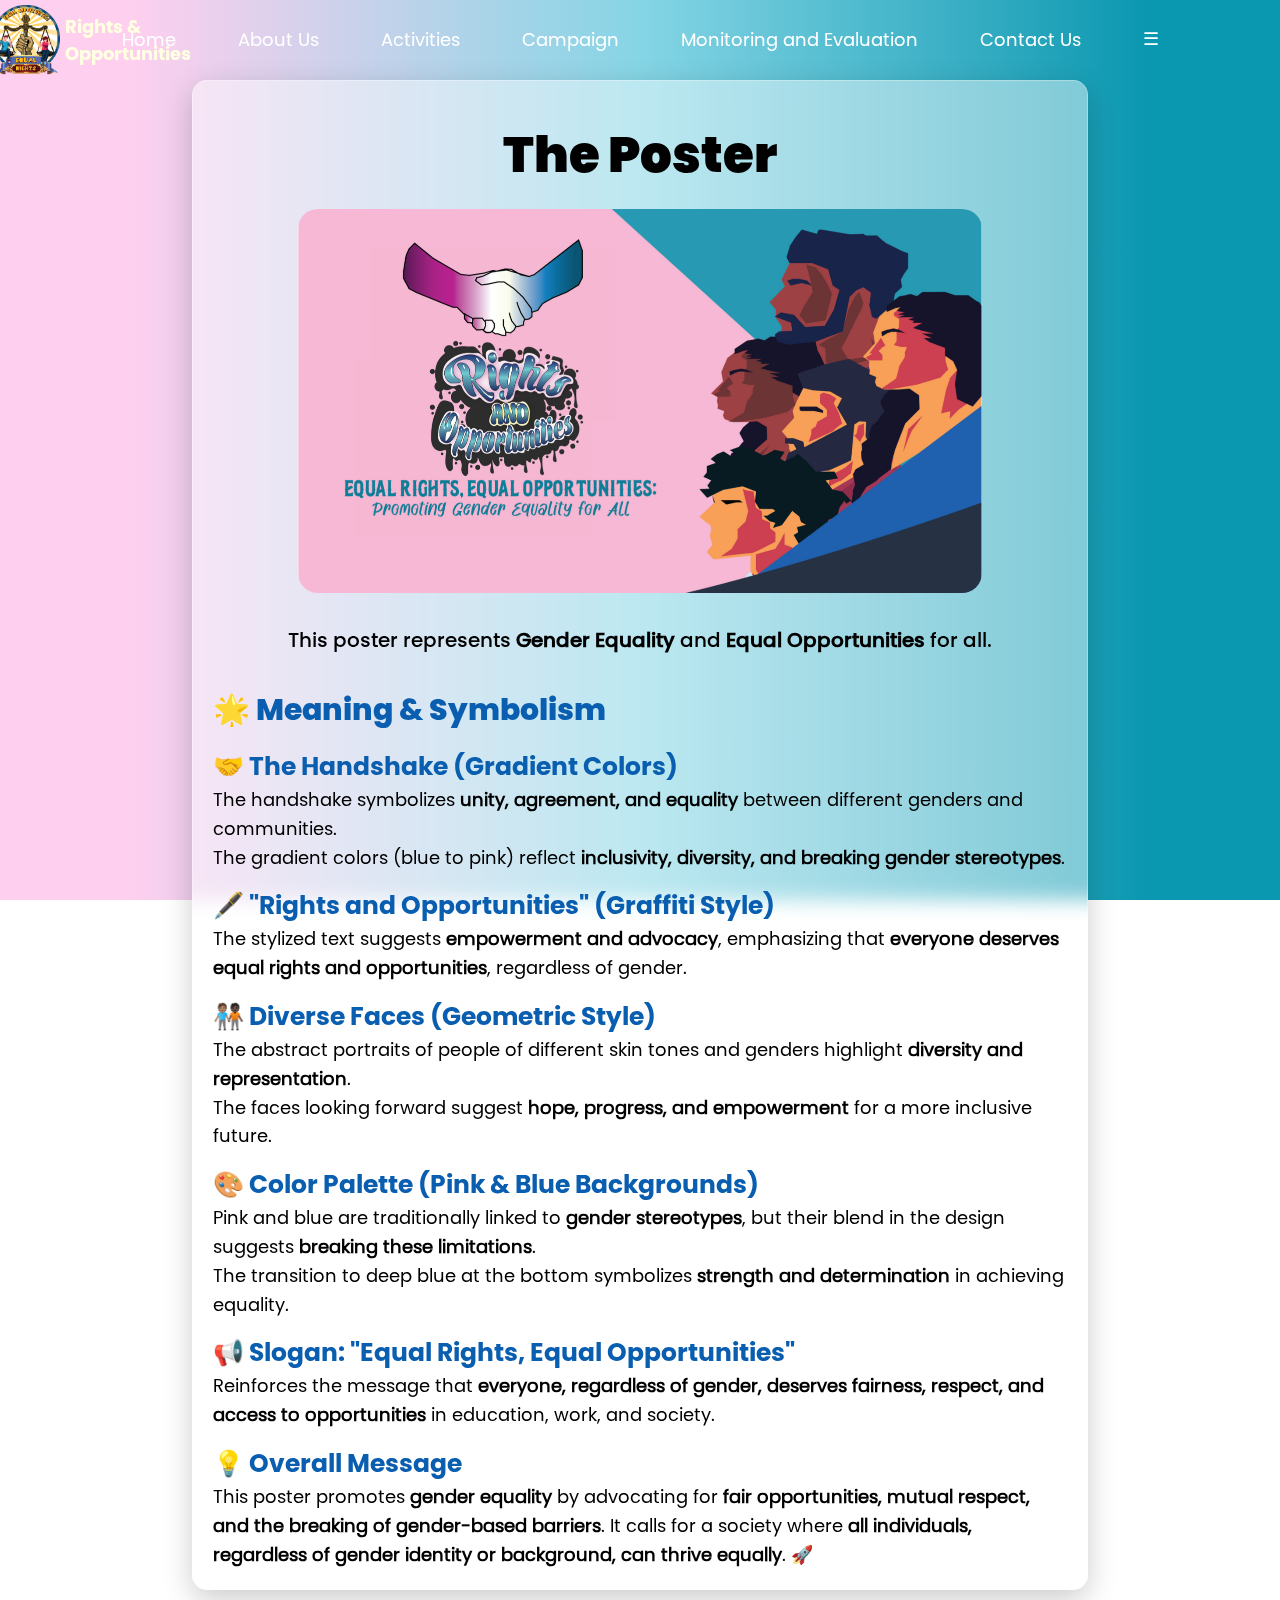
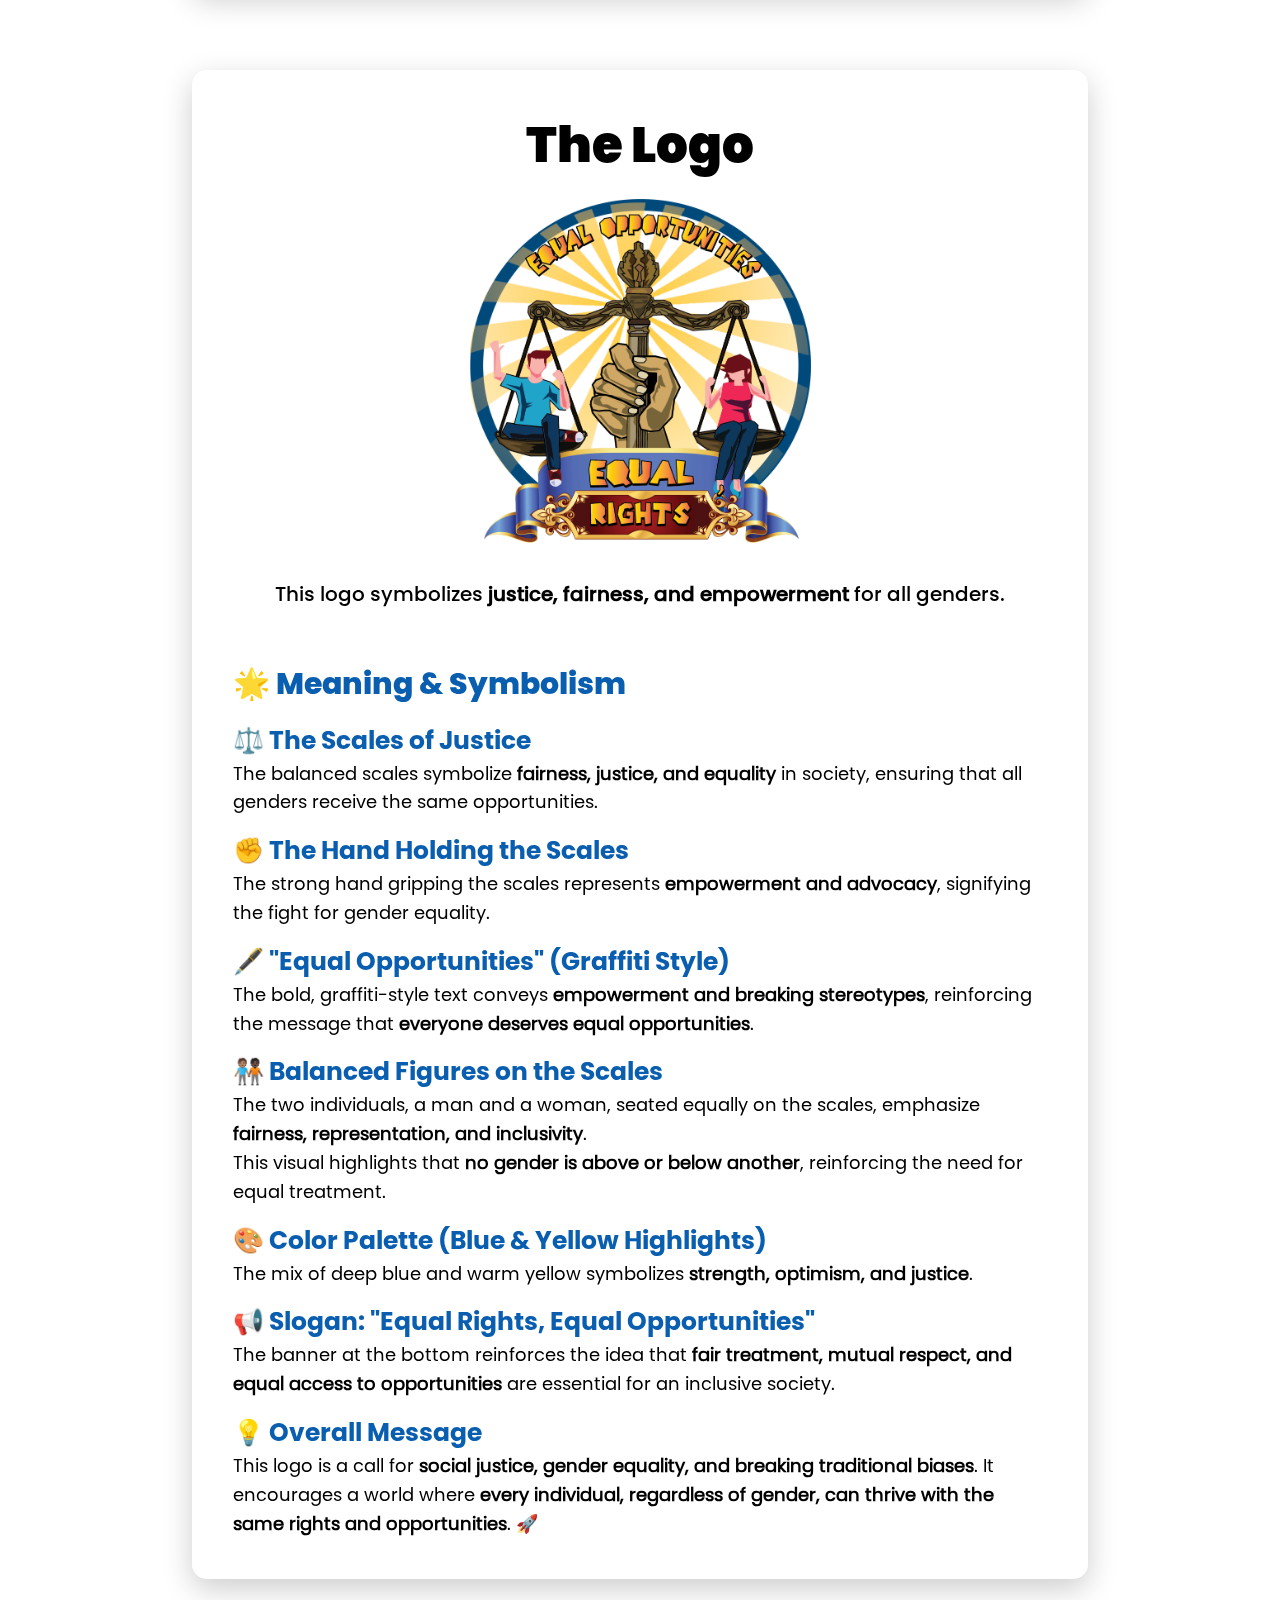
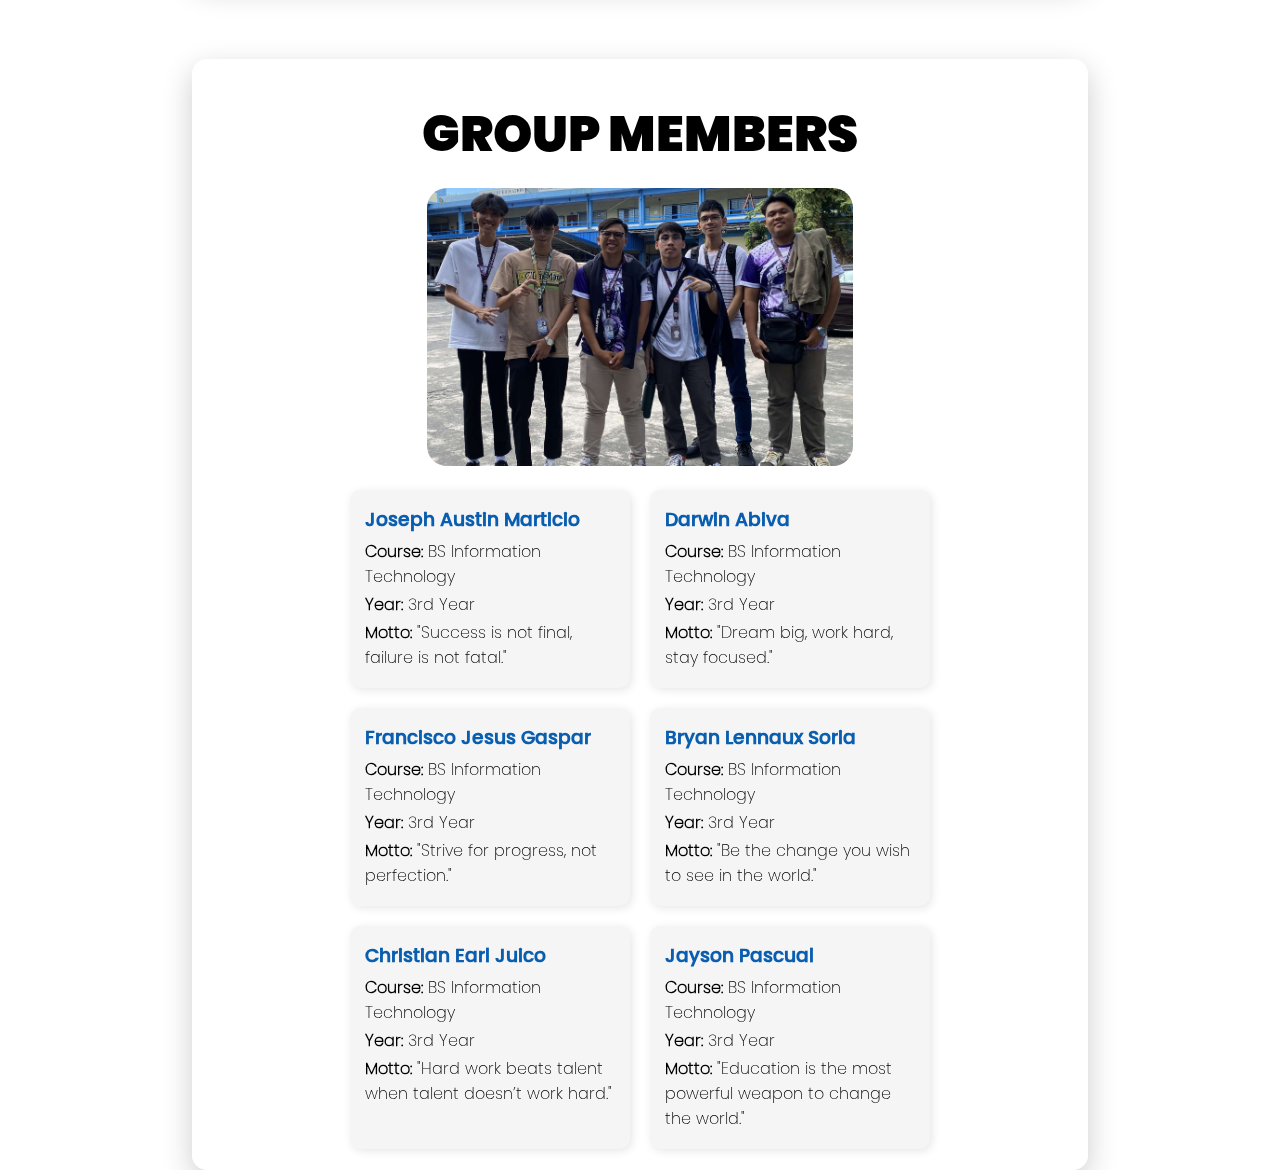
<file: GenderMorePage.html>
<!DOCTYPE html>
<html lang="en">
<head>
    <meta charset="UTF-8">
    <meta name="viewport" content="width=device-width, initial-scale=1.0">
    <title>Rights And Opportunities</title>
    <link rel="stylesheet" href="Style.css">
    <link rel="icon" type="image/png" href="Img/LogoV1.png">
</head>
<body class="MorePages">
    <header class="headering">
        <div class="head">
            <a href="#home">
                <img src="Img/LogoV1.png" alt="" onclick="openLightbox(this)">
                <p>Rights & <br> Opportunities</p>
            </a>
        </div>

        <nav class="Main-Nav">
            <ul class="nav">
                <li><a class="a1 agay" href="index.html#home">Home</a></li>
                <li><a class="a2 agay" href="index.html#about-us">About Us</a></li>
                <li><a class="a3 agay" href="index.html#activities">Activities</a></li>
                <li><a class="a4 agay" href="index.html#campaign">Campaign</a></li>
                <li><a class="a5 agay" href="index.html#monitoring-evaluation">Monitoring and Evaluation</a></li>
                <li><a class="a6 agay" href="index.html#contact-us">Contact Us</a></li>
        <!-- "More" Dropdown -->
        <li class="dropdown">
            <a href="#">☰</a>
            <ul class="dropdown-content">
                <li><a href="GenderMorePage.html#poster">The Poster</a></li>
                <li><a href="GenderMorePage.html#equal-rights">The Logo</a></li>
                <li><a href="GenderMorePage.html#GroupMember">Our Group</a></li>
            </ul>
        </li>
    </ul>
</nav>

    </header>

    <!-- 🔹 Poster Section -->
    <section id="poster">
        <div class="poster-container">
            <h2>The Poster</h2>
    
            <!-- Poster Image with Caption -->
            <figure>
                <img src="Img/PosterV3.png" alt="Gender Equality Poster" id="poster-img" onclick="openLightbox(this)">
            </figure>
    
            <p class="poster-intro">
                This poster represents <span><strong>Gender Equality</strong></span> and <span><strong>Equal Opportunities</strong></span> for all.
            </p>
    
            <div class="poster-meaning">
                <h3>🌟 Meaning & Symbolism</h3>
    
                <h4>🤝 The Handshake (Gradient Colors)</h4>
                <p>
                    The handshake symbolizes <strong>unity, agreement, and equality</strong> between different genders and communities.
                </p>
                <p>
                    The gradient colors (blue to pink) reflect <strong>inclusivity, diversity, and breaking gender stereotypes</strong>.
                </p>
    
                <h4>🖋️ "Rights and Opportunities" (Graffiti Style)</h4>
                <p>
                    The stylized text suggests <strong>empowerment and advocacy</strong>, emphasizing that <strong>everyone deserves equal rights and opportunities</strong>, regardless of gender.
                </p>
    
                <h4>🧑🏽‍🤝‍🧑🏿 Diverse Faces (Geometric Style)</h4>
                <p>
                    The abstract portraits of people of different skin tones and genders highlight <strong>diversity and representation</strong>.
                </p>
                <p>
                    The faces looking forward suggest <strong>hope, progress, and empowerment</strong> for a more inclusive future.
                </p>
    
                <h4>🎨 Color Palette (Pink & Blue Backgrounds)</h4>
                <p>
                    Pink and blue are traditionally linked to <strong>gender stereotypes</strong>, but their blend in the design suggests <strong>breaking these limitations</strong>.
                </p>
                <p>
                    The transition to deep blue at the bottom symbolizes <strong>strength and determination</strong> in achieving equality.
                </p>
    
                <h4>📢 Slogan: "Equal Rights, Equal Opportunities"</h4>
                <p>
                    Reinforces the message that <strong>everyone, regardless of gender, deserves fairness, respect, and access to opportunities</strong> in education, work, and society.
                </p>
    
                <h4>💡 Overall Message</h4>
                <p>
                    This poster promotes <strong>gender equality</strong> by advocating for <strong>fair opportunities, mutual respect, and the breaking of gender-based barriers</strong>.
                    It calls for a society where <strong>all individuals, regardless of gender identity or background, can thrive equally</strong>. 🚀
                </p>
            </div>
        </div>
    </section>
    <section id="equal-rights">
        <div class="lob-container">
            <h2>The Logo</h2>
    
            <!-- New Image with Bolded Caption -->
            <figure>
                <img src="Img/LogoV1.png" alt="Equal Rights & Opportunities Logo" id="logo-img" onclick="openLightbox(this)">
            </figure>
            
    
            <p class="logo-intro">
                This logo symbolizes <span><strong>justice, fairness, and empowerment</strong></span> for all genders.
            </p>
    
            <div class="logo-meaning">
                <h3>🌟 Meaning & Symbolism</h3>
    
                <h4>⚖️ The Scales of Justice</h4>
                <p>
                    The balanced scales symbolize <strong>fairness, justice, and equality</strong> in society, ensuring that all genders receive the same opportunities.
                </p>
    
                <h4>✊ The Hand Holding the Scales</h4>
                <p>
                    The strong hand gripping the scales represents <strong>empowerment and advocacy</strong>, signifying the fight for gender equality.
                </p>
    
                <h4>🖋️ "Equal Opportunities" (Graffiti Style)</h4>
                <p>
                    The bold, graffiti-style text conveys <strong>empowerment and breaking stereotypes</strong>, reinforcing the message that <strong>everyone deserves equal opportunities</strong>.
                </p>
    
                <h4>🧑🏽‍🤝‍🧑🏿 Balanced Figures on the Scales</h4>
                <p>
                    The two individuals, a man and a woman, seated equally on the scales, emphasize <strong>fairness, representation, and inclusivity</strong>.
                </p>
                <p>
                    This visual highlights that <strong>no gender is above or below another</strong>, reinforcing the need for equal treatment.
                </p>
    
                <h4>🎨 Color Palette (Blue & Yellow Highlights)</h4>
                <p>
                    The mix of deep blue and warm yellow symbolizes <strong>strength, optimism, and justice</strong>.
                </p>
    
                <h4>📢 Slogan: "Equal Rights, Equal Opportunities"</h4>
                <p>
                    The banner at the bottom reinforces the idea that <strong>fair treatment, mutual respect, and equal access to opportunities</strong> are essential for an inclusive society.
                </p>
    
                <h4>💡 Overall Message</h4>
                <p>
                    This logo is a call for <strong>social justice, gender equality, and breaking traditional biases</strong>. It encourages a world where <strong>every individual, regardless of gender, can thrive with the same rights and opportunities</strong>. 🚀
                </p>
            </div>
        </div>
    </section>

    <section id="GroupMember">
        <div class="group-container">
            <h2>GROUP MEMBERS</h2>
    
            <!-- Group Picture -->
            <figure>
                <img src="img2/grouppicture.jpg" alt="Group Members" id="group-img" onclick="openLightbox(this)">
            </figure>
    
            <!-- Members List -->
            <div class="members-list">
                <div class="member">
                    <h3>Joseph Austin Marticio</h3>
                    <p><strong>Course:</strong> BS Information Technology</p>
                    <p><strong>Year:</strong> 3rd Year</p>
                    <p><strong>Motto:</strong> "Success is not final, failure is not fatal."</p>
                </div>
    
                <div class="member">
                    <h3>Darwin Abiva</h3>
                    <p><strong>Course:</strong> BS Information Technology</p>
                    <p><strong>Year:</strong> 3rd Year</p>
                    <p><strong>Motto:</strong> "Dream big, work hard, stay focused."</p>
                </div>
                <div class="member">
                    <h3>Francisco Jesus Gaspar</h3>
                    <p><strong>Course:</strong> BS Information Technology</p>
                    <p><strong>Year:</strong> 3rd Year</p>                   
                    <p><strong>Motto:</strong> "Strive for progress, not perfection."</p>
                </div>
                <div class="member">
                    <h3>Bryan Lennaux Soria</h3>
                    <p><strong>Course:</strong> BS Information Technology</p>
                    <p><strong>Year:</strong> 3rd Year</p>
                    
                    <p><strong>Motto:</strong> "Be the change you wish to see in the world."</p>
                </div>
                <div class="member">
                    <h3>Christian Earl Juico</h3>
                    <p><strong>Course:</strong> BS Information Technology</p>
                    <p><strong>Year:</strong> 3rd Year</p>
                    
                    <p><strong>Motto:</strong> "Hard work beats talent when talent doesn’t work hard."</p>
                </div>
                <div class="member">
                    <h3>Jayson Pascual</h3>
                    <p><strong>Course:</strong> BS Information Technology</p>
                    <p><strong>Year:</strong> 3rd Year</p>
                    <p><strong>Motto:</strong> "Education is the most powerful weapon to change the world."</p>
                </div>
            </div>
        </div>
    </section>


    <section style="height: 110px;"></section>

    <div id="lightbox" onclick="closeLightbox()">
        <img id="lightbox-img">
    </div>

    <script src="scripts.js"></script>
</body>
</html>
</file>
<file: Style.css>
@font-face {
    font-family: PBlack;
    src: url(Fonts/PoppinsBlack-VxOe.otf);
}
@font-face {
    font-family: PBold;
    src: url(Fonts/PoppinsBold-GdJA.otf);
}
@font-face {
    font-family:PExBold ;
    src:url(Fonts/PoppinsExtrabold-zDdL.otf) ;
}
@font-face {
    font-family:PRegu;
    src: url(Fonts/PoppinsRegular-B2Bw.otf);
}
@font-face {
    font-family: PMeds;
    src: url(Fonts/PoppinsMedium-1JPv.otf);
}
@font-face {
    font-family: PSemiBold;
    src: url(Fonts/PoppinsSemibold-8l8n.otf);
}
@font-face {
    font-family: PThin;
    src: url(Fonts/PoppinsThin-rO2B.otf);
}
@font-face {
    font-family: PExThin;
    src: url(Fonts/PoppinsExtralight-6Je1.otf);
}
*{
    margin: 0;
    padding: 0;
    box-sizing:border-box;

}
.head {
    display: flex;
    justify-content: center;
    align-items: center;
    margin-right:85%;

}
.head img{
    max-width: 5rem;
    max-height: 5rem;
    padding: 5px;
}
.head p {
    font-family: PBold;
    font-size: 18px;
    color: rgb(255, 255, 225);
}
.headering{
    display: flex;
    align-items: center;
    justify-content: center;
    position: fixed;
    width: 100%;
    background-color: transparent;
    transition: background-color 0.3s ease;
    z-index: 100;
}
.headering.scrolled {
    background-color: rgb(10, 151, 176, 0.90); 
}
.Main-Nav{
    position: fixed;
}
.nav{

    list-style-type: none;
    display: flex;
    justify-content: center;
    align-items: center;
    gap: 2rem;

}
li {
    font-family: PRegu;
    font-size: large;
    height: 50px;
    width: auto;
    display: flex;
    align-items: center;
    justify-content: center;
    padding: 10px 15px;
    border-radius: 8px; 
    transition: transform 0.3s ease, background-color 0.3s ease;
}
li:hover {
    transform: scale(1.2);
    
}
.agay{
    text-decoration: none;
    color: rgb(255, 255, 255);
}

/* Dropdown Styling */
.dropdown {
    position: relative;
    display: inline-block;
}
.dropdown a{
    color: rgb(255, 255, 255);
    text-decoration: none;
}

.dropdown-content {
    display: none;
    position: absolute;
    background-color: rgba(255, 255, 255, 0.9);
    min-width: 200px;
    box-shadow: 0px 8px 16px rgba(0, 0, 0, 0.2);
    z-index: 1000;
    border-radius: 8px;
    overflow: hidden;
}

.dropdown-content li {
    display: block;
    text-align: left;
    padding: 10px;
    transition: background-color 0.3s ease;
}

.dropdown-content li a {
    text-decoration: none;
    color: rgb(10, 94, 176);
    font-family: PRegu;
    display: block;
    padding: 10px;
}

.dropdown-content li:hover {
    background-color: rgba(10, 151, 176, 0.5);
    transform: scale(1);
}

/* Show Dropdown on Hover */
.dropdown:hover .dropdown-content {
    display: block;
}
.dropdown-content a {
    pointer-events: auto; 
}
.Container-One{
    background-color: rgb(255, 207, 239);
    width: 100%;
    height: auto;
}
.Container-One img {
    width: 100%;
    height: 100%;
}

.container-two {
    width: 100%;
    height: 100vh;
    background: rgb(255, 207, 239); /* Soft gradient */
    display: flex;
    justify-content: center;
    align-items: center;
    padding: 3rem 0;
}

.container-two-main-divider {
    width: 70%;
    display: flex;
    align-items: center;
    background: rgba(255, 255, 225, 0.45);
    padding: 2rem;
    border-radius: 15px;
    box-shadow: 5px 5px 20px rgba(0, 0, 0, 0.15);
}

.container-two-divider1 {
    flex: 1;
    display: flex;
    justify-content: center;
    align-items: center;
}

.container-two-divider1 img {
    max-width: 70%;
    height: auto;
}

.container-two-divider2 {
    flex: 1;
    padding: 1rem;
    text-align: left;
}

.container-two-divider2 h1, 
.container-two-divider2 h2 {
    font-size: 2rem;
    margin-bottom: 0.8rem;
    font-family: "Poppins", sans-serif;
    color: #0A97B0;
}

.container-two-divider2 p {
    font-size: 1.2rem;
    line-height: 1.6;
    font-family: PRegu;
    padding: 10px;
    text-align: justify;
    transition: color 0.3s ease-in-out, transform 0.3s ease-in-out; /* Smooth transition */
}

.container-two-divider2 p:hover {
    transform: scale(1.05);
}

/* Objectives Styling */
.objectives-container h2 {
    font-size: 2rem;
    margin-bottom: 1rem;
    color: #0A97B0;
}

.objectives-list {
    list-style: none;
}

.objectives-list li {
    font-size: 1rem;
    display: flex;
    align-items: center;
    justify-content: flex-start;
}

.iconics {
    font-size: 1rem;
    margin-right: 10px;
    text-align: start;
}

/* Target Audience Styling */
.target-audience {
    font-size: 1rem;
    padding: 0.8rem;
    background: #E3F2FD;
    border-radius: 8px;
    font-weight: bold;
    text-align: center;
    color: #0A5EB0;
}

body {
    background-color: #FFCFEF; 

}
/* Activities Section */
.activities-section {
    width: 70%;
    margin: 50px auto;
    padding: 30px;
    background: rgb(255, 255, 225, 0.45);
    border-radius: 15px;
    box-shadow: 0 8px 16px rgba(0, 0, 0, 0.25);
    text-align: center;
}

.activities-section h1 {
    font-size: 23px;
    color: #0A5EB0;
    margin-bottom: 20px;
}

/* Grid Layout */
.activities-container {
    display: grid;
    grid-template-columns: repeat(auto-fit, minmax(280px, 1fr));
    gap: 20px;
}

/* FLIP CARD WRAPPER */
.activity-card {
    width: 100%;
    height: 250px;
    perspective: 1000px;
}

.card-inner {
    width: 100%;
    height: 100%;
    position: relative;
    transform-style: preserve-3d;
    transition: transform 0.6s ease-in-out;
}

/* FLIP EFFECT (When clicked) */
.activity-card.flipped .card-inner {
    transform: rotateY(180deg);
}

/* FRONT & BACK */
.card-front,
.card-back {
    width: 100%;
    height: 100%;
    position: absolute;
    backface-visibility: hidden;
    border-radius: 15px;
    box-shadow: 0 4px 8px rgba(0, 0, 0, 0.2);
}

/* FRONT */
.card-front {
    background: #0A97B0; 
    color: white;
    display: flex;
    flex-direction: column;
    align-items: center;
    justify-content: center;
    padding: 20px;
    text-align: center;
}

/* BACK */
.card-back {
    background: #0A97B0; 
    display: flex;
    align-items: center;
    justify-content: center;
    transform: rotateY(180deg);
}

/* BACK IMAGE */
.card-back img {
    width: 80%;
    height: 80%;
    border-radius: 10px;
}

/* STRONGER HOVER EFFECT */
.activity-card:hover {
    transform: scale(1.1) translateY(-10px);
    box-shadow: 0 12px 24px rgba(0, 0, 0, 0.5); 
}

/* Icons */
.icon {
    font-size: 40px;
    margin-bottom: 10px;
}

/* Titles */
.activity-card h2 {
    font-size: 20px;
    color: #FFCFEF; 
    margin-bottom: 10px;
    font-family: PBold;
    
}

/* Descriptions */
.activity-card p {
    font-size: 14px;
    line-height: 1.5;
    font-family: PRegu;
}

/* Main Campaign Box */
/* Container for the entire campaign */
#campaign {
    display: flex;
    align-items: center;
    justify-content: center;
    height: 100vh;
}

/* Main box containing the carousel */
.campaign-box {
    width: 70%;
    height: 90vh;
    margin: auto;
    background: rgba(255, 255, 225, 0.45);
    border-radius: 15px;
    padding: 30px;
    box-shadow: 0 8px 16px rgba(0, 0, 0, 0.25);
    text-align: center;
    position: relative;
    overflow: hidden;
}

/* Styling the header */
.campaign-header {
    font-size: 25px;
    font-weight: bold;
    background: linear-gradient(to right, #0A97B0, #0A5EB0);
    -webkit-background-clip: text;
    -webkit-text-fill-color: transparent;
    text-transform: uppercase;
    margin-bottom: 20px;
    display: flex;
    align-items: center;
    justify-content: center;
    gap: 10px; /* Space between icon and text */
}
.campaign-carousel h2{
    font-family: PBlack;
    color: #000000;
    margin: .2rem;
    font-size: 30px;
}
.campaign-carousel p{
    font-family: PRegu;
}

/* Fix for the icon */
.campaign-header .icon {
    -webkit-text-fill-color: initial; /* Resets the icon color */
    color: inherit; /* Uses default text color */
    font-size: 40px; /* Adjust size if needed */
}


/* The carousel container */
.campaign-carousel {
    position: relative;
    width: 100%;
    height: 80%;
}

/* Individual slides */
.campaign-slide {
    position: absolute;
    width: 100%;
    height: 100%;
    display: none;
    flex-direction: column;
    align-items: center;
    justify-content: center;
    opacity: 0;
    transition: opacity 0.5s ease-in-out;
}
.campaign-slide.active {
    display: flex;
    opacity: 1;
}

/* Image styling */
.campaign-image {
    width: 70%;
    max-height: 55vh;
    border-radius: 10px;
    object-fit: cover;
    margin-bottom: 15px;
}

/* Navigation Buttons */
.campaign-prev,
.campaign-next {
    position: absolute;
    top: 50%;
    transform: translateY(-50%);
    background: rgba(10, 94, 176, 0.8);
    color: white;
    border: none;
    padding: 10px 20px;
    cursor: pointer;
    font-size: 18px;
    border-radius: 5px;
    transition: background 0.3s;
}

.campaign-prev:hover,
.campaign-next:hover {
    background: rgba(10, 94, 176, 1);
}

.campaign-prev {
    left: 10px;
}

.campaign-next {
    right: 10px;
}

/* Animation for sliding effect */
@keyframes slideInRight {
    from { transform: translateX(100%); opacity: 0; }
    to { transform: translateX(0); opacity: 1; }
}

@keyframes slideOutLeft {
    from { transform: translateX(0); opacity: 1; }
    to { transform: translateX(-100%); opacity: 0; }
}

@keyframes slideInLeft {
    from { transform: translateX(-100%); opacity: 0; }
    to { transform: translateX(0); opacity: 1; }
}

@keyframes slideOutRight {
    from { transform: translateX(0); opacity: 1; }
    to { transform: translateX(100%); opacity: 0; }
}

.slide-in-right { animation: slideInRight 0.5s ease-in-out forwards; }
.slide-out-left { animation: slideOutLeft 0.5s ease-in-out forwards; }
.slide-in-left { animation: slideInLeft 0.5s ease-in-out forwards; }
.slide-out-right { animation: slideOutRight 0.5s ease-in-out forwards; }



/*--------CHART----------------*/
.Monitoring-Evaluation-Section {
    width: 70%;
    margin: 50px auto;
    text-align: center;
    padding: 30px;
    background: rgb(255, 255, 225, 0.45);
    border-radius: 10px;
    box-shadow: 0 8px 16px rgba(0, 0, 0, 0.25);
}
#monitoring-evaluation{
    height: 90vh;
    display: flex;
    justify-content: center;
    align-items: center;
}

.evaluation-container {
    display: flex;
    align-items: center;
    justify-content: space-evenly;
    gap: 20px;
    margin-top: 20px;
}

.chart-container {
    width: 40%;
}

.summary-container {
    width: 40%;
    text-align: left;
    background: #FFCFEF;
    padding: 15px;
    border-radius: 10px;
    box-shadow: 2px 2px 5px rgba(0, 0, 0, 0.1);

}
.spanner li{
    gap: 15px;
}


.summary-container ul {
    padding-left: 20px;
}

.summary-container b{
    font-family: PRegu;
    font-size: 18px;
}
.summary-container li{
    font-family: PExThin;
    font-size: 15px;
}
.summary-container p{
font-family: PRegu;
}


/*---------Contact-----------*/
.contact-section {
    width: 100%;
    padding: 60px 20px;
    text-align: center;
}

.contact-section h1 {
    font-size: 32px;
    font-weight: bold;
    margin-bottom: 10px;
    color: #0A5EB0;
}

.contact-section p {
    font-size: 18px;
    color: #0A5EB0;
    margin-bottom: 20px;
}

.contact-form {
    max-width: 500px;
    margin: 0 auto;
    background: rgb(255, 255, 225,0.45);
    padding: 30px;
    border-radius: 10px;
    box-shadow: 4px 4px 10px rgba(0, 0, 0, 0.1);
}

.contact-form input,
.contact-form textarea {
    width: 100%;
    padding: 12px;
    margin: 10px 0;
    border: 1px solid #ccc;
    border-radius: 5px;
    font-size: 16px;
    outline: none;
    font-family: PExThin;
}

.contact-form textarea {
    height: 100px;
}

.captcha-container,
.terms {
    display: flex;
    align-items: center;
    gap: 8px;
    font-size: 14px;
    color: #2A3335;
    margin: 10px 0;
}

.captcha-container input,
.terms input {
    width: 16px;
    height: 16px;
    accent-color: #0A5EB0;
    font-family: PExThin;
}

.terms {
    justify-content: start;
    
}

.terms label {
    font-size: 14px;
    font-family: PExThin;
}

.terms a {
    color: #0A5EB0;
    text-decoration: none;
}

.terms a:hover {
    text-decoration: underline;
}

.contact-form button {
    width: 100%;
    padding: 12px;
    background: #0A5EB0;
    border: none;
    color: white;
    font-size: 18px;
    font-weight: bold;
    border-radius: 5px;
    cursor: pointer;
    transition: 0.3s ease;
}


.contact-form button:hover {
    background: #0A97B0;
    transform: scale(1.05);
}

/*------------fotter*/
.footer {
    width: 100%;
    background: #2A3335;
    color: white;
    padding: 20px 0;
    text-align: center;
    font-size: 14px;
}

.footer-container {
    display: flex;
    flex-direction: column;
    justify-content: space-between;
    align-items: center;
    max-width: 1200px;
    margin: 0 auto;
    padding: 0 20px;
}

.footer-left p {
    margin: 5px 0;
}
.footer-left{
    display: flex;
    font-family: PExThin;
    font-size: 9px;
}

.footer-right {
    display: flex;
    gap: 15px;
}

.footer-right a {
    color: #FFCFEF;
    text-decoration: none;
    font-size: 12px;
}

.footer-right a:hover {
    text-decoration: underline;
}

.footer-bottom {
    margin-top: 10px;
    font-size: 12px;
    color: #ccc;
    font-family: PExThin;
}

.head a{
    text-decoration: none;
    display: flex;
    align-items: center;
}


/*-------------POSTER HTML CSS -------------*?

/* 🔹 Centering Poster Section */
#poster {
    text-align: center;
    background: linear-gradient(150deg, 
    #FFCFEF 30%,  /* Light Pink fades in */
    #85D5E5 50%,  /* Softer transition color */
    #0A97B0 70%   /* Teal fully appears */
    );
    display: flex;
    justify-content: center;
    align-items: center;
    color: white;
    text-align: center;
    font-size: 24px;
}

/* 🔹 Poster Container */
.poster-container {
    max-width: 70%;
    margin: 0 auto;
    padding: 20px;
    background: rgba(255, 255, 255, 0.45); /* More transparent */
    backdrop-filter: blur(10px); /* Frosted glass effect */
    -webkit-backdrop-filter: blur(10px); /* Safari support */
    border-radius: 15px;
    box-shadow: 0 10px 30px rgba(0, 0, 0, 0.2); /* Stronger shadow for depth */
    border: 1px solid rgba(255, 255, 255, 0.3); /* Subtle white border */
    margin-top: 5rem;
    color: white; /* Ensuring text is visible */
    text-align: center;
}


/* 🔹 Poster Image */
#poster-img {
    max-width: 80%; /* Adjusts image size */
    height: auto; /* Keeps aspect ratio */
    display: block;
    margin: 0 auto; /* Centers image */
    border-radius: 20px;
}

#poster-img:hover {
    transform: scale(1.05);
}

/* 🔹 Lightbox */
#lightbox {
    display: none;
    position: fixed;
    top: 0;
    left: 0;
    width: 100%;
    height: 100%;
    background: rgba(0, 0, 0, 0.8);
    justify-content: center;
    align-items: center;
}

#lightbox img {
    max-width: 90%;
    max-height: 90%;
    border-radius: 10px;
}

/* 🔹 Meaning Section */
.poster-meaning {
    text-align: left;
    margin-top: 20px;
}
.poster-container h2{
    font-family: PBlack;
    color: #000000;
    margin: 1rem;
    font-size: 50px;
}
.poster-meaning h3 {
    color: #0A5EB0;
    margin-bottom: 10px;
    font-family: PExBold;
    font-size: 30px;
}

.poster-meaning h4 {
    color: #0A5EB0;
    margin-top: 15px;
    font-family: PBold;
    font-size: 25px;

    
}

.poster-meaning p {
    font-size: 16px;
    color: #000000;
    line-height: 1.6;
    font-family: PRegu;
    font-weight: 500;
    font-size: 18px;
}

.poster-intro{
    font-family: PMeds;
    color: #000000;
    margin: 2rem;
    font-size: 20px;
}   

/* 🔹 LOGO SECTION STYLES */
.lob-container {
    max-width: 70%;
    margin: 0 auto;
    padding: 20px;
    background: rgba(255, 255, 255, 0.45); /* More transparent */
    backdrop-filter: blur(10px); /* Frosted glass effect */
    -webkit-backdrop-filter: blur(10px); /* Safari support */
    border-radius: 15px;
    box-shadow: 0 10px 30px rgba(0, 0, 0, 0.2); /* Stronger shadow for depth */
    border: 1px solid rgba(255, 255, 255, 0.3); /* Subtle white border */
    margin-top: 5rem;
    color: white; /* Ensuring text is visible */
    text-align: center;
}
#equal-rights{
    background: linear-gradient(90deg, 
    #FFCFEF 30%,  
    #85D5E5 50%,  
    #0A97B0 70%   
    );
}

/* 🔹 LOGO IMAGE */
#poster-img {
    max-width: 60%; /* Adjust logo size */
    height: auto;
    display: block;
    margin: 0 auto;
    transition: transform 0.3s ease-in-out;
}

/* 🔹 IMAGE HOVER EFFECT */
#poster-img:hover {
    transform: scale(1.05);
}

/* 🔹 LOGO INTRO TEXT */
.logo-intro {
    font-family: 'Arial', sans-serif;
    font-size: 1.2rem;
    color: #000000;
    margin-top: 15px;
}

/* 🔹 LOGO MEANING SECTION */
.logo-meaning {
    text-align: left;
    margin-top: 20px;
    padding: 20px;
}

.lob-container h2{
    font-family: PBlack;
    color: #000000;
    margin: 1rem;
    font-size: 50px;
}
.logo-meaning h3 {
    color: #0A5EB0;
    margin-bottom: 10px;
    font-family: PExBold;
    font-size: 30px;
}

.logo-meaning h4 {
    color: #0A5EB0;
    margin-top: 15px;
    font-family: PBold;
    font-size: 25px;

    
}

.logo-meaning p {
    font-size: 16px;
    color: #000000;
    line-height: 1.6;
    font-family: PRegu;
    font-weight: 500;
    font-size: 18px;
}

.logo-intro{
    font-family: PMeds;
    color: #000000;
    margin: 2rem;
    font-size: 20px;
    
}

.MorePages {
    background: linear-gradient(90deg, 
        #FFCFEF 10%,  
        #85D5E5 50%,  
        #0A97B0 90%
    );
    background-attachment: fixed; /* Keeps the gradient smooth when scrolling */
    background-size: cover;
    margin: 0;
    padding: 0;
}

/* Ensure sections blend into the background */
#equal-rights,
#poster {
    background: transparent; /* Inherit from body */
}

.equal-rights-logo img{
    max-width:50%;
    max-height: 50%;
}

#poster-img {
    max-width: 80%; 
    height: auto;
    display: block;
    margin: 0 auto;
    border-radius: 20px;
}

#logo-img {
    max-width: 40%; 
    height: auto;
    display: block;
    margin: 0 auto;
    transition: transform 0.3s ease-in-out;
}

/* Page Fade-In Effect */
body {
    opacity: 0;
    transition: opacity 0.5s ease-in-out;
}

/* When the page loads, fade in */
body.loaded {
    opacity: 1;
}

section h1{
    font-family: PBold;
    font-size: 28px;
    color: #0A5EB0;
}


/*--------GROUOP_---------------------------*/

.group-container{
    max-width: 70%;
    margin: 0 auto;
    padding: 20px;
    background: rgba(255, 255, 255, 0.45); /* More transparent */
    backdrop-filter: blur(10px); /* Frosted glass effect */
    -webkit-backdrop-filter: blur(10px); /* Safari support */
    border-radius: 15px;
    box-shadow: 0 10px 30px rgba(0, 0, 0, 0.2); /* Stronger shadow for depth */
    border: 1px solid rgba(255, 255, 255, 0.3); /* Subtle white border */
    margin-top: 5rem;
    color: white; /* Ensuring text is visible */
    text-align: center;
}
#GroupMember{
    height: 100vh;
    padding-bottom: 50px;
}

.group-container img{
    max-width: 50%; /* Adjusts image size */
    height: auto; /* Keeps aspect ratio */
    display: block;
    margin: 0 auto; /* Centers image */
    border-radius: 20px;
}

.group-container h2{
    font-family: PBlack;
    color: #000000;
    margin: 1rem;
    font-size: 50px;
}

/* Lightbox Container */
#lightbox {
    display: none; /* Initially hidden */
    position: fixed;
    top: 0;
    left: 0;
    width: 100%;
    height: 100%;
    background: rgba(0, 0, 0, 0.8); /* Dark overlay */
    display: flex;
    align-items: center;
    justify-content: center;
    z-index: 1000; /* Ensure it appears on top */
    transition: opacity 0.3s ease-in-out;
}

/* Enlarged Image */
#lightbox img {
    max-width: 90%;
    max-height: 90%;
    border-radius: 10px;
    transition: transform 0.3s ease-in-out;
}

/* Hover effect to slightly scale the image */
#lightbox img:hover {
    transform: scale(1.05);
}

/* Close Lightbox on Click */
#lightbox:active {
    display: none;
}

.social-sidebar {
    position: fixed;
    top: 50%;
    left: 3px;
    transform: translateY(-50%);
    display: flex;
    flex-direction: column;
    gap: 2px;
    opacity: 0; /* Start hidden */
    transition: opacity 1s ease-in-out; /* Smooth fade */
}

.social-sidebar p{
    font-family: PRegu;
}

.social-icon {
    display: flex;
    align-items: center;
    justify-content: center;
    width: 50px;
    height: 50px;
    border-radius: 5px;
    font-size: 1.2rem;
    text-decoration: none;
    color: white;
    transition: 0.3s;
}

.fb { background: #1877F2; }  /* Facebook */
.ig { background: #E4405F; }  /* Instagram */
.yt { background: #FF0000; }  /* YouTube */
.tw { background: #1DA1F2; }  /* Twitter/X */

.social-icon:hover {
    transform: scale(1.1);
    opacity: 0.8;
}

.members-list {
    display: flex;
    flex-wrap: wrap;
    gap: 20px;
    justify-content: center;
    margin-top: 1.5rem;
}

.member {
    background: #f5f5f5;
    padding: 15px;
    border-radius: 10px;
    box-shadow: 2px 2px 10px rgba(0, 0, 0, 0.1);
    width: 280px;
    text-align: left;
}

.member h3 {
    color: #0A5EB0;
    margin-bottom: 5px;
    font-family: PMeds;
}

.member p {
    margin: 3px 0;
    color: #000000;
    font-family: PExThin;
}
html {
    scroll-behavior: smooth;
}

/* Responsive Styles */
/* Mobile View (480px and below) */
@media screen and (max-width: 1080px) {
    /* Header Adjustments */
    .head {
        margin-right: 0;
        justify-content: center;
    }

    .head p {
        font-size: 16px;
    }

    .headering {
        flex-direction: column;
        padding: 8px;
        position: fixed;
        width: 100%;
        z-index: 1000;
    }

    /* Navigation Menu */
    .Main-Nav ul {
        flex-direction: column;
        gap: 8px;
        display: none;
        position: absolute;
        top: 60px;
        right: 15px;
        background: rgba(255, 255, 255, 0.95);
        width: 250px;
        box-shadow: 0px 5px 12px rgba(0, 0, 0, 0.2);
        border-radius: 6px;
        padding: 12px;
    }

    .nav li a {
        color: #0A97B0;
        font-size: 18px;
        text-align: center;
    }

    .Main-Nav ul.show {
        display: flex;
    }

    .menu-icon {
        display: block;
        cursor: pointer;
        font-size: 28px;
        padding: 12px;
        position: absolute;
        top: 15px;
        right: 15px;
        background: #0A97B0;
        color: white;
        border-radius: 6px;
    }

    /* Dropdown Menu */
    .dropdown-content {
        display: none;
        position: absolute;
        background-color: rgba(255, 255, 255, 0.95);
        min-width: 220px;
        box-shadow: 0px 8px 16px rgba(0, 0, 0, 0.2);
        border-radius: 6px;
        overflow: hidden;
    }

    .dropdown-content.show {
        display: block;
    }

    /* Main Content */
    .activities-container {
        grid-template-columns: 1fr;
    }

    .contact-form {
        width: 85%;
        padding: 20px;
    }

    .summary-container, .chart-container {
        width: 100%;
    }

    .campaign-box {
        width: 85%;
        height: auto;
    }

    .campaign-image {
        width: 300px;  /* Adjusts for small screens */
        height: 20px;
    }

    .Container-One img {
        width: 100%;
        height: auto;
        object-fit: contain;
    }

    /* Adjusting Section Layouts */
    .container-two-main-divider {
        width: 85%;
        flex-direction: column;
        text-align: center;
    }

    .container-two-divider1 img {
        max-width: 85%;
    }

    /* Group Member Section */
    .members-list {
        flex-direction: column;
        align-items: center;
    }

    .member {
        width: 85%;
        text-align: center;
        padding: 12px;
    }

    /* Footer Adjustments */
    .footer {
        font-size: 14px;
        padding: 18px;
    }
    .container-two {
        width: 100%;
        height: auto;
        padding: 50px 20px;
        display: flex;
        flex-direction: column;
        align-items: center;
        justify-content: center;
        text-align: center;
    }

    .container-two-main-divider {
        width: 90%;
        flex-direction: column;
        text-align: center;
        background: rgba(255, 255, 225, 0.7);
        padding: 25px;
        border-radius: 15px;
        box-shadow: 5px 5px 15px rgba(0, 0, 0, 0.15);
    }

    .container-two-divider1 {
        display: flex;
        justify-content: center;
        align-items: center;
        margin-bottom: 20px;
    }

    .container-two-divider1 img {
        max-width: 80%;
        height: auto;
        border-radius: 10px;
    }

    .container-two-divider2 {
        width: 100%;
        padding: 15px;
    }

    .container-two-divider2 h1 {
        font-size: 24px;
        color: #0A97B0;
        margin-bottom: 10px;
    }

    .container-two-divider2 p {
        font-size: 16px;
        line-height: 1.5;
        padding: 10px;
        text-align: justify;
    }

    .objectives-container {
        text-align: center;
        margin-top: 20px;
    }

    .objectives-container h2 {
        font-size: 22px;
        color: #0A97B0;
        margin-bottom: 10px;
    }

    .objectives-list {
        list-style: none;
        padding: 0;
    }

    .objectives-list li {
        font-size: 12px;
        display: flex;
        align-items: center;
        justify-content: center;
        padding: 10px 0;
    }

    .target-audience {
        font-size: 16px;
        padding: 12px;
        background: #E3F2FD;
        border-radius: 8px;
        font-weight: bold;
        text-align: center;
        color: #0A5EB0;
    }
    .campaign-box {
        width: 90%;
        min-height: 70%;
        padding: 20px;
        border-radius: 15px;
        text-align: center;
        display: flex;
        flex-direction: column;
        align-items: stretch; /* Ensure children stretch to fill width */
    }
    
    /* Move the header to the top */
    .campaign-header {
        order: -1; /* Ensures it appears first */
        width: 100%;
        text-align: center;
        margin-bottom: 20px; /* Space below the header */
    }
    
    /* Ensure the carousel appears after the header */
    .campaign-carousel {
        flex-grow: 1; /* Allows it to take up remaining space */
        display: flex;
        flex-direction: column;
        align-items: center;
    }

    .campaign-slide {
        width: 100%;
        flex-direction: column;
        padding: 15px;
    }

    .campaign-image {
        width: 100%;
        max-height: 350px;
        object-fit: contain;
        border-radius: 10px;
        margin-bottom: 15px;
    }

    .campaign-slide h2 {
        font-size: 22px;
        margin-bottom: 10px;
    }

    .campaign-slide p {
        font-size: 16px;
        line-height: 1.4;
        padding: 5px;
    }

    .campaign-prev,
    .campaign-next {
        padding: 10px 18px;
        font-size: 12px;
    }

    .campaign-prev {
        left: 10px;
    }

    .campaign-next {
        right: 10px;
    }

    .Monitoring-Evaluation-Section {
        width: 85%; /* Adjust width for medium screens */
        padding: 20px;
    }
    .evaluation-container {
        flex-direction: column; /* Stack items vertically */
        gap: 20px;
        align-items: center;
    }
    .chart-container {
        width: 95%; /* Make chart slightly bigger */
        order: -1; /* Move chart to the top */
    }
    .summary-container {
        width: 90%; /* Adjust text summary width */
        padding: 15px;
        order: 1; /* Move text below the chart */
        font-size: 14px; /* Slightly smaller font size */
        text-align: center;
    }
    .summary-container b {
        font-size: 16px; /* Reduce bold text size */
    }
    .summary-container p,
    .summary-container li {
        font-size: 13px; /* Reduce paragraph and list font size */
    }
    .group-container img {
        max-width: 80%; /* Adjust image size for better fit */
        height: auto;
        border-radius: 10px; /* Add subtle rounded corners */
        margin: 10px auto; /* Center align and add spacing */
    }

    .group-container h2{
        font-size: 30px;
    }
    .member h3{
        font-size: 15px;
    }
    .member p{
        font-size: 12px;
    }
    .member p strong{
        font-family: PMeds;
    }

    /*-----------------------------*/
    /* Main Content Adjustments */
    .activities-container {
        grid-template-columns: 1fr;
    }
    .contact-form {
        width: 95%;
        padding: 15px;
    }
    .summary-container, .chart-container {
        width: 100%;
    }
    .campaign-box {
        width: 95%;
    }
    .campaign-image {
        max-height: 400px;
    }
    .Container-One img {
        width: 100%;
    }
    .container-two-divider1 img {
        max-width: 85%;
    }
    .container-two-divider2 h1 {
        font-size: 20px;
    }
    .container-two-divider2 p {
        font-size: 14px;
    }
    .campaign-slide h2 {
        font-size: 18px;
    }
    .campaign-slide p {
        font-size: 14px;
    }
    .campaign-prev, .campaign-next {
        padding: 8px 14px;
        font-size: 14px;
    }
    .Monitoring-Evaluation-Section {
        width: 95%;
        padding: 15px;
    }
    .evaluation-container {
        gap: 15px;
    }
    .chart-container {
        width: 100%;
    }
    .summary-container {
        width: 100%;
        padding: 12px;
        font-size: 13px;
    }
    .summary-container b {
        font-size: 14px;
    }
    .summary-container p,
    .summary-container li {
        font-size: 12px;
    }
    .group-container img {
        max-width: 75%;
    }
    .evaluation-container {
        display: flex;
        flex-direction: column;
        align-items: center; /* Center items */
        justify-content: center;
        gap: 15px;
        text-align: center;
    }

    .chart-container {
        width: 100%;
        display: flex;
        justify-content: center; /* Center the chart */
        align-items: center;
        margin: 0 auto; /* Ensure it stays centered */
    }

    .summary-container {
        width: 100%;
        padding: 12px;
        font-size: 13px;
        text-align: center; /* Keep text aligned */
    }
        /* Move Navigation Menu to the Right */
        .Main-Nav {
            position: absolute;
            top: 0;
            right: 0;
        }
    
        .Main-Nav ul {
            position: absolute;
            top: 50px;
            right: 10px;
            width: 180px; /* Smaller width */
            background: rgba(255, 255, 255, 0.95);
            box-shadow: 0px 5px 12px rgba(0, 0, 0, 0.2);
            border-radius: 6px;
            padding: 8px;
        }
        
        .nav li {
            font-size: 14px; /* Reduce font size */
            padding: 8px 12px;
        }
    
        /* Hover Effect: Slightly Shrink & Change Background */
        .nav li:hover {
            transform: scale(0.95);
            background-color: rgba(10, 151, 176, 0.5);
        }
    
        /* Menu Icon Adjustments */
        .menu-icon {
            position: absolute;
            top: 10px;
            right: 10px;
            font-size: 22px; /* Slightly smaller */
            padding: 8px;
            background: #0A97B0;
            color: white;
            border-radius: 5px;
        }

        .poster-meaning h3, .logo-meaning h3{
            font-size: 30px;
            text-align: center;
        }
        .poster-meaning p, .logo-meaning p{
            font-size: 13px;
        }
        .campaign-image {
            max-width: 100%;
            height: 200px;
        }
        
        
        
}
</file>
